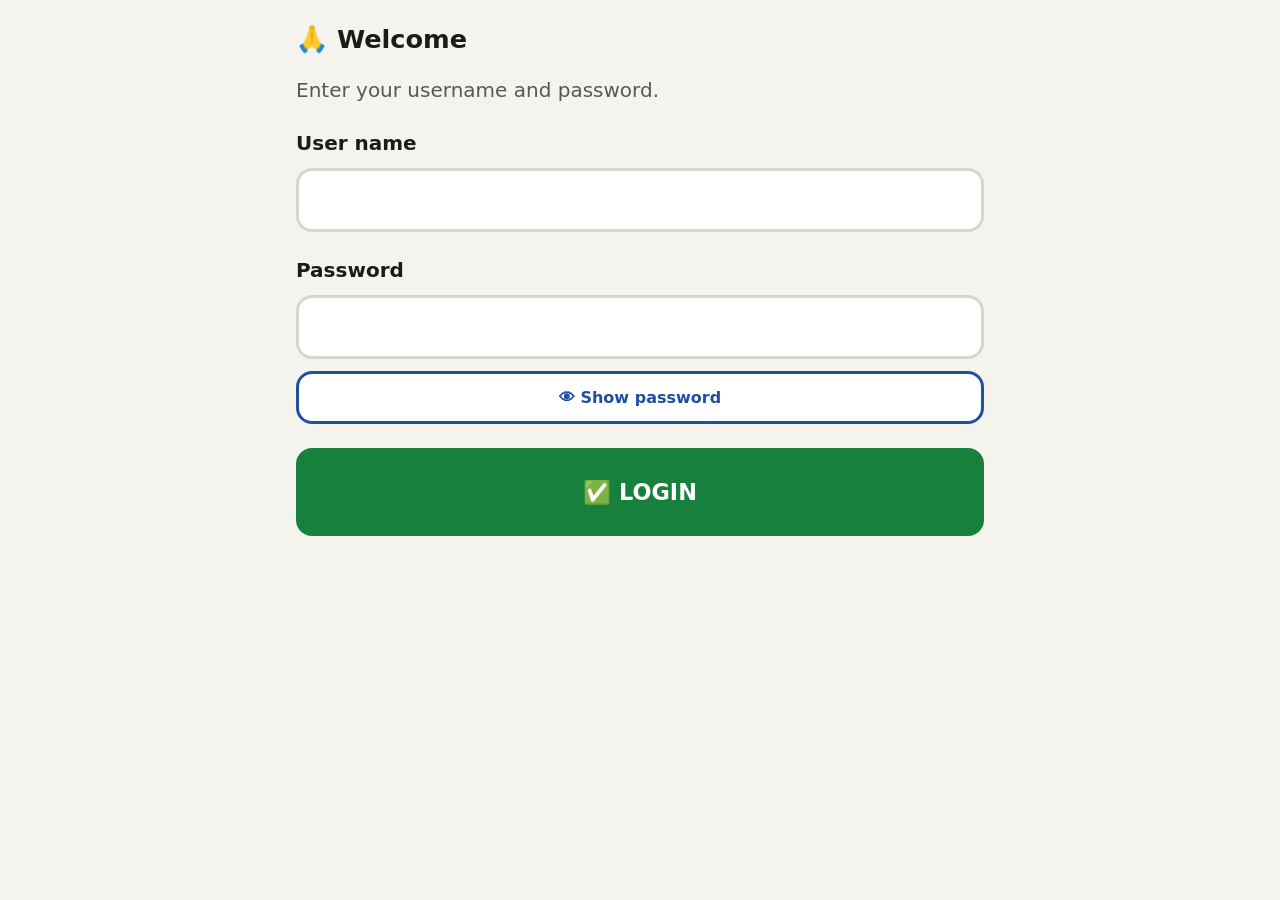
<file: web/index.html>
<!doctype html>
<html lang="en" translate="no">
<head>
  <meta charset="utf-8">
  <meta name="viewport" content="width=device-width, initial-scale=1, viewport-fit=cover">
  <meta name="theme-color" content="#1f4fa3">
  <meta name="google" content="notranslate">
  <meta name="mobile-web-app-capable" content="yes">
  <meta name="apple-mobile-web-app-capable" content="yes">
  <meta name="apple-mobile-web-app-title" content="Expense">
  <title>Expense Tracking</title>
  <link rel="manifest" href="manifest.json">
  <link rel="icon" type="image/png" sizes="32x32" href="icons/favicon-32.png">
  <link rel="apple-touch-icon" href="icons/apple-touch-icon.png">
  <link rel="stylesheet" href="style.css">
</head>
<body>
  <header class="userbar" id="userbar" hidden></header>
  <header class="topbar" id="topbar" hidden>
    <a class="back" id="backBtn" href="#/home">← BACK</a>
    <nav class="breadcrumb" id="breadcrumb" hidden aria-label="Breadcrumb"></nav>
  </header>
  <div class="msg error" id="permWarning" hidden role="alert"></div>
  <div class="msg info" id="updateBanner" hidden role="status" tabindex="0" style="cursor:pointer"></div>

  <main id="view" aria-live="polite"></main>

  <div class="menu-sheet" id="menuSheet" hidden></div>
  <nav class="tabs" id="tabs" hidden aria-label="Main menu"></nav>

  <script src="config.js"></script>
  <script src="i18n.js"></script>
  <script src="authz.js"></script>
  <script src="app.js"></script>
</body>
</html>
</file>
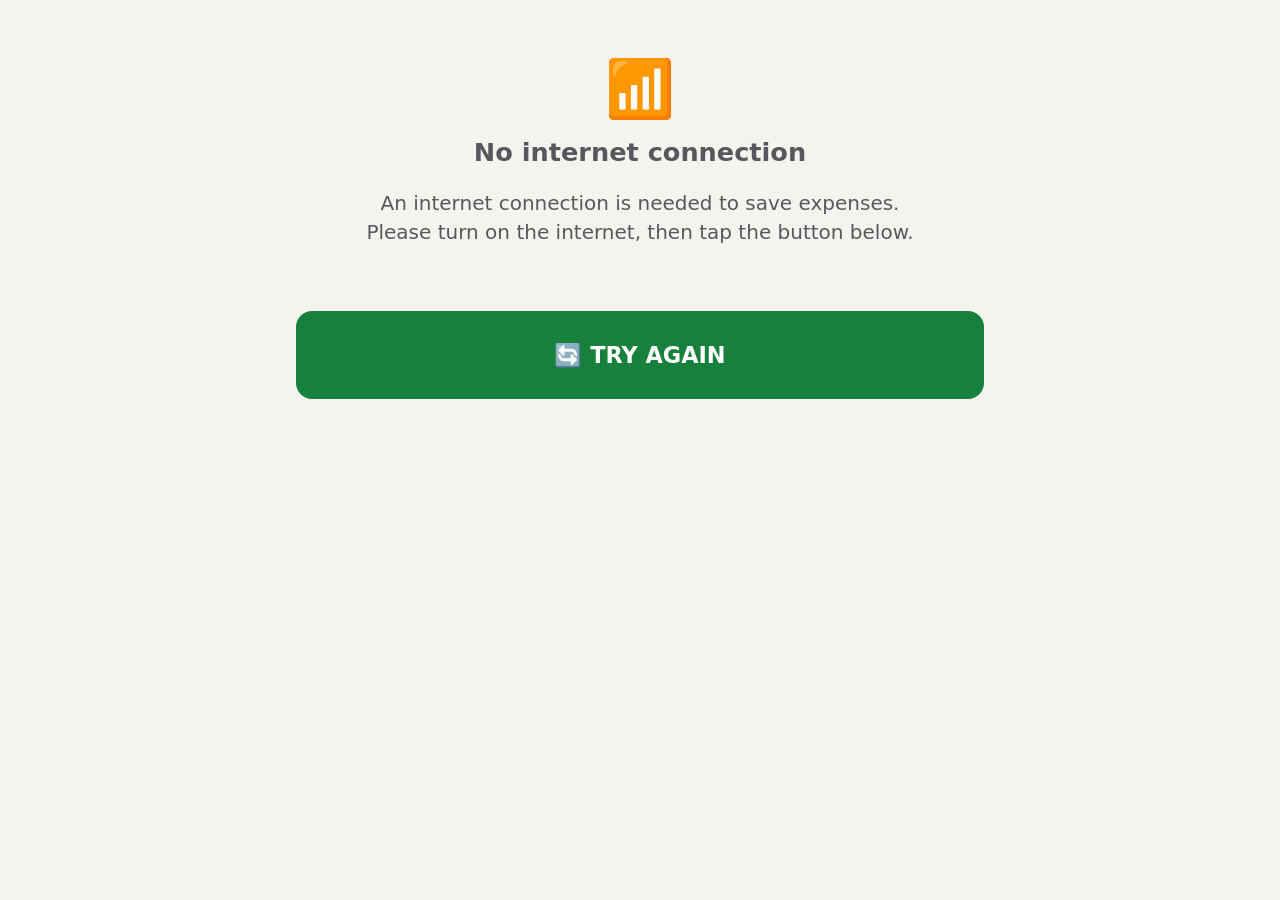
<file: web/offline.html>
<!doctype html>
<html lang="en">
<head>
  <meta charset="utf-8">
  <meta name="viewport" content="width=device-width, initial-scale=1, viewport-fit=cover">
  <meta name="theme-color" content="#1f4fa3">
  <title>No Internet</title>
  <link rel="stylesheet" href="style.css">
</head>
<body class="no-tabs">
  <main>
    <div class="empty">
      <div class="ico">📶</div>
      <h1 id="t"></h1>
      <p id="p"></p>
    </div>
    <button class="btn green big" type="button" onclick="location.reload()" id="b"></button>
  </main>
  <script>
    var hi;
    try { hi = localStorage.getItem('lang') === 'hi'; } catch (e) { hi = false; }
    document.documentElement.lang = hi ? 'hi' : 'en';
    document.title = hi ? 'इंटरनेट चाहिए' : 'No Internet';
    document.getElementById('t').textContent = hi ? 'इंटरनेट नहीं चल रहा है' : 'No internet connection';
    document.getElementById('p').innerHTML = hi
      ? 'खर्च सेव करने के लिए इंटरनेट चाहिए।<br>कृपया इंटरनेट चालू करें, फिर नीचे का बटन दबाएँ.'
      : 'An internet connection is needed to save expenses.<br>Please turn on the internet, then tap the button below.';
    document.getElementById('b').textContent = hi ? '🔄 दोबारा कोशिश करें' : '🔄 TRY AGAIN';
  </script>
</body>
</html>
</file>
<file: web/style.css>
/* Mobile-first. Base font is large on purpose; everything tappable is >= 60px tall. */
:root {
  --bg: #f5f3ee;
  --card: #ffffff;
  --ink: #1b1b1b;
  --muted: #55595e;
  --line: #d9d5cb;
  --blue: #1f4fa3;
  --blue-soft: #e6edf9;
  --green: #17803d;
  --red: #b3261e;
  --red-soft: #fdeceb;
  --radius: 16px;
  --tabs-h: 72px;
}
* { box-sizing: border-box; }
html { -webkit-text-size-adjust: 100%; }
a, button, .choice { touch-action: manipulation; -webkit-tap-highlight-color: rgba(31,79,163,.18); }
body {
  margin: 0;
  background: var(--bg);
  color: var(--ink);
  padding-top: env(safe-area-inset-top);
  font: 19px/1.45 system-ui, -apple-system, "Segoe UI", "Noto Sans Devanagari", "Mangal", sans-serif;
}
main {
  max-width: 600px;
  margin: 0 auto;
  padding: 16px 16px calc(var(--tabs-h) + 32px);
}
body.no-tabs main { padding-bottom: 32px; }
h1 { font-size: 1.6rem; margin: 8px 0 4px; line-height: 1.25; }
h2 { font-size: 1.25rem; margin: 24px 0 10px; }
small { font-size: .78em; font-weight: 400; opacity: .85; }
.muted { color: var(--muted); }
.sub { display: block; font-size: .8em; font-weight: 400; opacity: .9; }

/* Top bar with the BACK button */
.topbar { max-width: 600px; margin: 0 auto; padding: 12px 16px 0; }
.back {
  display: inline-flex; align-items: center; gap: 8px; min-height: 52px; padding: 0 20px;
  background: var(--card); border: 2px solid var(--blue); color: var(--blue);
  border-radius: var(--radius); font-weight: 700; text-decoration: none; font-size: 1.05rem;
}
/* Breadcrumb: Home > ... > current screen. Wraps to a second line rather than scrolling, since a
   deep path (Settings > Users & Access > Reset Password) is rare and truncation would hide it. */
.breadcrumb {
  display: flex; flex-wrap: wrap; align-items: center; gap: 2px 6px;
  margin-top: 8px; font-size: .92rem; color: var(--muted);
}
.breadcrumb[hidden] { display: none; }
.breadcrumb a { color: var(--blue); text-decoration: none; font-weight: 700; }
.breadcrumb a:active { text-decoration: underline; }
.breadcrumb .crumb-sep { opacity: .6; }
.breadcrumb .crumb-current { font-weight: 700; color: var(--ink); }

/* User profile bar (name, role, logout) */
.userbar {
  max-width: 600px; margin: 0 auto; padding: 10px 16px 0;
  display: flex; flex-wrap: wrap; align-items: center; gap: 8px 12px;
}
.userbar[hidden] { display: none; }
.userbar .who { flex: 1 1 8em; min-width: 0; line-height: 1.2; }
.userbar .who b { display: block; font-size: 1.05rem; overflow-wrap: anywhere; }
.userbar .role { font-size: .9rem; color: var(--muted); font-weight: 700; }
.userbar a.out { display: inline-flex; align-items: center; text-decoration: none; }
.userbar .out {
  min-height: 48px; padding: 0 16px; font: inherit; font-size: 1rem; font-weight: 700;
  background: var(--card); color: var(--blue); border: 2px solid var(--blue); border-radius: var(--radius); cursor: pointer;
}
.userbar .demo { flex: 1 0 100%; display: flex; align-items: center; gap: 8px; font-size: .85rem; color: var(--muted); }
.userbar .demo select { min-height: 44px; font-size: 1rem; padding: 4px 10px; border-width: 2px; }

/* Top-right user menu: language switch, change password, logout */
.user-menu { position: relative; flex: 0 0 auto; margin-left: auto; }
.user-chip {
  display: flex; align-items: center; justify-content: center; width: 44px; height: 44px;
  padding: 0; border: 2px solid var(--blue); border-radius: 50%; background: var(--blue-soft);
  cursor: pointer;
}
.user-chip .avatar { font-weight: 800; color: var(--blue); font-size: .95rem; }
.user-menu-panel {
  position: absolute; top: calc(100% + 8px); right: 0; z-index: 20; min-width: 220px;
  background: var(--card); border: 2px solid var(--line); border-radius: var(--radius);
  box-shadow: 0 6px 20px rgba(0,0,0,.18); padding: 8px; flex-direction: column; gap: 2px;
}
/* `display: flex` above must not apply while [hidden] -- at equal specificity, an author rule
   overrides the browser's own `[hidden] { display: none }` default, so scope it explicitly instead
   of setting `display` unconditionally (that was the actual bug: clicking the avatar to close the
   menu set the `hidden` property correctly, but this rule kept showing it anyway). */
.user-menu-panel:not([hidden]) { display: flex; }
.user-menu-section { padding: 6px 10px 4px; }
.user-menu-label { display: block; font-size: .8rem; font-weight: 800; color: var(--muted); margin-bottom: 6px; }
.user-menu-lang {
  display: block; width: 100%; text-align: left; font: inherit; font-size: .95rem; font-weight: 700;
  min-height: 40px; padding: 6px 8px; margin: 2px 0; background: none; border: 0; border-radius: 8px;
  color: inherit; cursor: pointer;
}
.user-menu-lang[aria-checked=true] { background: var(--blue-soft); color: var(--blue); }
.user-menu-divider { height: 1px; background: var(--line); margin: 4px 0; }
.user-menu-item {
  display: flex; align-items: center; gap: 8px; width: 100%; min-height: 44px; padding: 8px 10px;
  font: inherit; font-size: .95rem; font-weight: 700; text-align: left; text-decoration: none;
  color: inherit; background: none; border: 0; border-radius: 8px; cursor: pointer;
}
.user-menu-item:hover, .user-menu-lang:hover { background: var(--bg); }
.user-menu-version { padding: 4px 10px 2px; font-size: .75rem; font-weight: 700; color: var(--muted); text-align: center; }
@media (max-width: 359px) {
  .user-menu-panel { position: fixed; left: 12px; right: 12px; top: auto; min-width: 0; }
}

/* Buttons */
.btn {
  display: flex; align-items: center; justify-content: center; gap: 10px; width: 100%;
  min-height: 64px; padding: 12px 18px; margin: 12px 0;
  font: inherit; font-size: 1.2rem; font-weight: 700; text-align: center; text-decoration: none;
  border: 3px solid transparent; border-radius: var(--radius); cursor: pointer;
  color: #fff; background: var(--blue);
}
.btn:active { transform: scale(.98); }
.btn.green { background: var(--green); }
.btn.line { background: var(--card); color: var(--blue); border-color: var(--blue); }
.btn.big { min-height: 88px; font-size: 1.4rem; }
.btn .sub { font-weight: 500; }
.btn[disabled] { opacity: .6; cursor: wait; }
.btn .ico { font-size: 1.8rem; }
.btn.green .ico { background: #fff; border-radius: 50%; width: 2.4rem; height: 2.4rem; display: inline-grid; place-items: center; font-size: 1.5rem; }
:focus-visible { outline: 4px solid #f2a900; outline-offset: 2px; }

.home-grid { display: grid; gap: 4px; }

/* Cards */
.card {
  background: var(--card); border: 2px solid var(--line); border-radius: var(--radius);
  padding: 16px; margin: 12px 0;
}
.card.pick { display: block; width: 100%; text-align: left; font: inherit; color: inherit; cursor: pointer; }
.card.pick.on { border-color: var(--green); background: #eef8f1; }
.row { display: flex; justify-content: space-between; align-items: baseline; gap: 12px; }
.amount { font-size: 1.35rem; font-weight: 800; white-space: nowrap; }
.big-total { font-size: 2.4rem; font-weight: 800; color: var(--blue); margin: 4px 0; }

/* Form */
.step { margin: 24px 0; }
.step > label, .step > .q { display: block; font-size: 1.25rem; font-weight: 700; margin-bottom: 10px; }
.step .num {
  display: inline-grid; place-items: center; width: 34px; height: 34px; margin-right: 8px;
  background: var(--blue); color: #fff; border-radius: 50%; font-size: 1rem;
}
input[type=text], input[type=password], input[type=date], input[type=number], textarea, select {
  width: 100%; min-height: 64px; padding: 12px 16px; font: inherit; font-size: 1.3rem;
  color: var(--ink); background: #fff; border: 3px solid var(--line); border-radius: var(--radius);
}
textarea { min-height: 110px; resize: vertical; }
input:focus, textarea:focus, select:focus { border-color: var(--blue); outline: none; }
.rupee { position: relative; }
.rupee span { position: absolute; left: 16px; top: 13px; font-size: 1.5rem; font-weight: 700; color: var(--muted); }
.rupee input { padding-left: 44px; font-size: 1.8rem; font-weight: 700; }
.words { min-height: 1.5em; margin-top: 6px; color: var(--muted); font-weight: 600; }

.choices { display: grid; grid-template-columns: 1fr 1fr; gap: 10px; }
.choice {
  min-height: 72px; padding: 8px; font: inherit; font-size: 1.15rem; font-weight: 700; line-height: 1.25;
  background: #fff; color: var(--ink); border: 3px solid var(--line); border-radius: var(--radius); cursor: pointer;
}
.choice .ico { display: block; font-size: 1.6rem; }
.choice[aria-pressed=true] { background: var(--blue-soft); border-color: var(--blue); color: var(--blue); }
.choices.small .choice { min-height: 60px; font-size: 1.05rem; }
.quick { display: flex; gap: 10px; margin-top: 10px; }
.quick .choice { flex: 1; min-height: 56px; }

.suggest { display: flex; flex-wrap: wrap; gap: 8px; margin-top: 10px; }
.suggest button {
  min-height: 52px; padding: 0 16px; font: inherit; font-size: 1.1rem; font-weight: 600;
  background: var(--blue-soft); color: var(--blue); border: 2px solid var(--blue); border-radius: 26px; cursor: pointer;
}
.hint { margin-top: 8px; color: var(--muted); font-weight: 600; }

.msg { margin: 12px 0; padding: 14px 16px; border-radius: var(--radius); font-weight: 700; font-size: 1.1rem; }
.msg.error { background: var(--red-soft); color: var(--red); border: 2px solid var(--red); }
.msg.info { background: var(--blue-soft); color: var(--blue); border: 2px solid var(--blue); }
.field-error { color: var(--red); font-weight: 700; margin-top: 8px; }
.bad input, .bad .choices, .bad select { border-color: var(--red); }

/* Role & Permissions */
.msg.ok { background: #eef8f1; color: var(--green); border: 2px solid var(--green); }
.perm-bar { position: sticky; top: 0; z-index: 5; display: flex; flex-wrap: wrap; align-items: center; gap: 8px; padding: 10px 0; background: var(--bg); }
.pstate { flex: 1 0 100%; font-weight: 700; color: var(--muted); }
.pstate.dirty { color: var(--red); }
.pbtn { min-height: 48px; padding: 0 14px; font: inherit; font-size: 1rem; font-weight: 700; color: var(--blue); background: #fff; border: 2px solid var(--blue); border-radius: var(--radius); cursor: pointer; }
.pbtn.primary { color: #fff; background: var(--green); border-color: var(--green); }
.pbtn.danger { color: var(--red); border-color: var(--red); }
.pbtn[disabled] { opacity: .45; cursor: not-allowed; }
.sw { display: inline-flex; flex-direction: row; align-items: center; gap: 6px; min-width: 78px; min-height: 40px; padding: 4px 8px 4px 4px; font: inherit; font-size: .9rem; font-weight: 800; color: var(--muted); background: #e7e4dc; border: 2px solid var(--line); border-radius: 22px; cursor: pointer; }
.sw i { flex: 0 0 auto; width: 28px; height: 28px; border-radius: 50%; background: #fff; box-shadow: 0 1px 3px rgba(0,0,0,.35); }
.sw[aria-checked=true] { flex-direction: row-reverse; padding: 4px 4px 4px 8px; color: #fff; background: var(--green); border-color: var(--green); }
.lock { font-size: .85rem; font-weight: 700; color: var(--muted); white-space: nowrap; }
.perm-desktop { display: none; }
.perm { width: 100%; border-collapse: collapse; background: var(--card); border: 2px solid var(--line); font-size: .85rem; }
.perm th, .perm td { padding: 8px 6px; text-align: center; border-bottom: 1px solid var(--line); }
.perm thead th { background: var(--blue-soft); color: var(--blue); }
.perm tbody th[scope=row] { text-align: left; font-weight: 600; }
.perm tr.grp th { text-align: left; background: var(--blue-soft); color: var(--blue); }
.perm-mobile h2 { margin: 18px 0 4px; font-size: 1.1rem; color: var(--blue); }
.prow { display: flex; align-items: center; justify-content: space-between; gap: 12px; padding: 10px 0; border-bottom: 1px solid var(--line); }
.row-actions { display: flex; gap: 10px; flex-wrap: wrap; }
.row-actions .btn { width: auto; min-height: 48px; margin: 8px 0 0; padding: 6px 16px; font-size: 1rem; }
.btn.danger { color: var(--red); border-color: var(--red); }
@media (min-width: 720px) { .perm-desktop { display: block; } .perm-mobile { display: none; } }

/* Manager Fund */
.tot-grid { display: grid; gap: 10px; margin: 8px 0; }
.tot-box { margin: 0; }
.tot-box .big-total { font-size: 1.9rem; }
.tot-box.ok { border-color: var(--green); background: #eef8f1; }
.tot-box.ok .big-total { color: var(--green); }
.amount.in { color: var(--green); }
.amount.out { color: var(--red); }
.item.cancelled .amount, .item.cancelled .who { text-decoration: line-through; opacity: .65; }
@media (min-width: 720px) { .tot-grid { grid-template-columns: repeat(3, 1fr); } .tot-box .big-total { font-size: 1.6rem; } }

/* Heading row with an inline action button, e.g. "Manager-wise Summary" + Give Fund */
.h2-row { display: flex; align-items: center; justify-content: space-between; gap: 10px; margin: 24px 0 10px; }
.h2-row h2 { margin: 0; }
.h2-row .btn { width: auto; min-height: 40px; margin: 0; padding: 6px 14px; font-size: .92rem; white-space: nowrap; }

/* Manager-wise fund table (desktop: columns; phone: each row becomes a labelled card) */
.fund-table { margin: 8px 0; overflow: hidden; background: var(--card); border: 2px solid var(--line); border-radius: var(--radius); }
.fund-row { display: grid; grid-template-columns: 1.3fr 1fr 1fr 1fr; gap: 6px; align-items: center; width: 100%; padding: 10px 12px; font: inherit; font-size: .9rem; text-align: left; color: inherit; background: none; border: 0; border-bottom: 1px solid var(--line); }
.fund-row.head { font-weight: 800; color: var(--blue); background: var(--blue-soft); }
.fund-row.pick { cursor: pointer; }
.fund-row.pick.on { background: #eef8f1; }
.fund-row.total { font-weight: 800; background: var(--bg); border-bottom: 0; }
.fund-row .c-name { font-weight: 700; }
@media (max-width: 719px) {
  .fund-row { grid-template-columns: 1fr 1fr 1fr; }
  .fund-row.head { display: none; }
  .fund-row .c-name { grid-column: 1 / -1; font-size: 1.05rem; }
  .fund-row [data-label]::before { content: attr(data-label); display: block; font-size: .72rem; font-weight: 600; color: var(--muted); }
}

/* Success */
.success { text-align: center; padding-top: 24px; }
.success .tick { font-size: 5rem; }
.success h1 { color: var(--green); }

/* Lists / reports */
.chips { display: flex; gap: 8px; overflow-x: auto; padding: 4px 0 8px; }
.chips .choice { flex: 0 0 auto; min-height: 52px; padding: 0 18px; }
.item .who { font-size: 1.2rem; font-weight: 700; }
.item .meta { color: var(--muted); font-size: .95rem; }
.item .note { margin-top: 6px; font-size: 1rem; }
.bar { height: 12px; background: #e7e4dc; border-radius: 6px; margin-top: 8px; overflow: hidden; }
.bar i { display: block; height: 100%; background: var(--blue); border-radius: 6px; }
a.card { display: block; color: inherit; text-decoration: none; }
.pill { display: inline-block; padding: 2px 12px; border-radius: 14px; font-size: .9rem; font-weight: 700; background: var(--blue-soft); color: var(--blue); }
.pill.warn { background: var(--red-soft); color: var(--red); }
.empty { text-align: center; padding: 32px 8px; color: var(--muted); }
.empty .ico { font-size: 3.5rem; }
.spinner { text-align: center; padding: 48px 0; color: var(--muted); font-weight: 700; }

/* Add Expense: tighter vertical rhythm so the Labour list (search + rows + total + date +
   paid-by + note) fits with less scrolling on a phone. Scoped to this screen only -- .step,
   .choice, .card etc. are shared classes used at their roomier default size elsewhere. */
.add-expense .step { margin: 14px 0; }
.add-expense .step > label, .add-expense .step > .q { margin-bottom: 6px; }
.add-expense h1 { margin: 4px 0 2px; }
.add-expense p.muted { margin: 4px 0 10px; }
/* Single-category users (e.g. a Manager who can only add Labour) skip the choice-button grid --
   nothing to pick, so step 1 is just a confirmation line, not a full-height button. */
.add-expense .cat-fixed { margin: 10px 0; }
.add-expense .cat-fixed .q { margin-bottom: 0; font-size: 1.1rem; }
.add-expense .choices.small .choice { min-height: 52px; padding: 6px; }
.add-expense .quick { margin-top: 8px; }
.add-expense .quick .choice { min-height: 48px; }
.add-expense textarea { min-height: 76px; }

/* Pay Labour (screenPayLabour, #/distribute): the one screen every role pays a labourer through --
   same inline-amount-box / tighter-spacing treatment as .add-expense above. All labour-row styling
   lives here now; Add Expense itself never renders a .lab-row (Labour redirects here instead). */
.pay-labour .card { padding: 12px 16px; margin: 8px 0; }
.pay-labour .tot-box .big-total { font-size: 1.7rem; }
.pay-labour label { display: block; margin: 10px 0 6px; font-weight: 700; }
.pay-labour .q { font-size: 1.1rem; font-weight: 700; margin: 10px 0 6px; }
.pay-labour .lab-bar { display: flex; gap: 8px; align-items: stretch; margin: 10px 0 6px; }
.pay-labour .lab-bar input { flex: 1; min-width: 0; margin: 0; }
.pay-labour .lab-bar .btn { width: auto; margin: 0; min-height: 56px; padding: 8px 14px; font-size: 1.05rem; flex: 0 0 auto; }
.pay-labour .lab-inact { display: flex; align-items: center; gap: 10px; margin: 8px 0; font-weight: 600; }
.pay-labour .lab-inact input, .pay-labour .lab-chk { width: 28px; height: 28px; flex: 0 0 auto; accent-color: var(--green); }
.pay-labour .lab-row { display: flex; flex-wrap: wrap; align-items: center; gap: 8px 12px; padding: 8px 10px; margin: 6px 0; background: var(--card); border: 2px solid var(--line); border-radius: var(--radius); }
.pay-labour .lab-row.on { border-color: var(--green); background: #eef8f1; }
.pay-labour .lab-pick { display: flex; align-items: center; gap: 10px; flex: 1 1 8em; min-height: 44px; min-width: 0; cursor: pointer; }
.pay-labour .lab-name { font-size: 1.15rem; font-weight: 700; min-width: 0; }
.pay-labour .lab-last { display: block; font-size: .85rem; font-weight: 400; color: var(--muted); }
.pay-labour .lab-amt { position: relative; flex: 0 0 6.5em; }
.pay-labour .lab-amt span { position: absolute; left: 12px; top: 12px; font-size: 1.2rem; font-weight: 700; color: var(--muted); }
.pay-labour .lab-amt input { min-height: 48px; padding: 8px 12px 8px 30px; font-size: 1.3rem; font-weight: 700; }
.pay-labour .lab-stop { flex: 1 0 100%; text-align: left; padding: 4px 0; font: inherit; font-size: .9rem; color: var(--muted); background: none; border: 0; text-decoration: underline; cursor: pointer; }
.pay-labour .lab-total { margin-top: 8px; border-color: var(--blue); background: var(--blue-soft); align-items: center; }
.modal { position: fixed; inset: 0; z-index: 30; display: flex; align-items: flex-end; justify-content: center; background: rgba(0,0,0,.45); overflow-y: auto; }
.modal-box { width: 100%; max-width: 600px; max-height: 100%; overflow-y: auto; padding: 20px 16px calc(20px + env(safe-area-inset-bottom)); background: var(--bg); border-radius: var(--radius) var(--radius) 0 0; }
.modal-box label { display: block; margin: 14px 0 6px; font-weight: 700; }
@media (min-width: 720px) { .modal { align-items: center; } .modal-box { border-radius: var(--radius); } }

/* Bottom tabs */
.tabs {
  position: fixed; left: 0; right: 0; bottom: 0; z-index: 10; height: var(--tabs-h);
  display: grid; grid-auto-flow: column; grid-auto-columns: 1fr;
  background: var(--card); border-top: 2px solid var(--line);
  padding-bottom: env(safe-area-inset-bottom);
  /* Forces its own compositing layer so iOS Safari repaints it every frame instead of letting it
     lag behind and briefly scroll with the page during a touch/momentum scroll. */
  transform: translateZ(0);
  will-change: transform;
}
.tabs[hidden], .topbar[hidden] { display: none; }
body.typing .tabs, body.typing .menu-sheet { display: none; }
body.typing main { padding-bottom: 24px; }
.tabs a, .tabs button {
  display: flex; flex-direction: column; align-items: center; justify-content: center;
  color: var(--muted); text-decoration: none; font-size: .95rem; font-weight: 700; line-height: 1.15; gap: 2px;
}
.tabs button { font: inherit; font-size: .95rem; font-weight: 700; background: none; border: 0; cursor: pointer; }
.tabs a span, .tabs button span { font-size: 1.5rem; }
.tabs a.on, .tabs button.on { color: var(--blue); background: var(--blue-soft); }

/* "Menu" sheet: the rest of the navigation, opened from the bottom bar */
.menu-sheet {
  position: fixed; left: 0; right: 0; bottom: var(--tabs-h); z-index: 11; margin: 0 auto; max-width: 720px;
  display: grid; grid-template-columns: 1fr 1fr; gap: 8px; padding: 12px 12px calc(12px + env(safe-area-inset-bottom) / 2);
  background: var(--card); border: 2px solid var(--line); border-bottom: 0; border-radius: var(--radius) var(--radius) 0 0;
  box-shadow: 0 -6px 20px rgba(0,0,0,.15); max-height: 60vh; overflow-y: auto;
  transform: translateZ(0);
  will-change: transform;
}
.menu-sheet[hidden] { display: none; }
.menu-sheet a {
  display: flex; align-items: center; gap: 10px; min-height: 60px; padding: 8px 12px; text-decoration: none;
  color: var(--ink); font-weight: 700; font-size: 1.05rem; border: 2px solid var(--line); border-radius: 12px;
}
.menu-sheet a span { font-size: 1.5rem; }
.menu-sheet a.on { color: var(--blue); background: var(--blue-soft); border-color: var(--blue); }
@media (min-width: 720px) { .menu-sheet { grid-template-columns: 1fr 1fr 1fr; } }

/* ---------------- Settings -> Access Control ---------------- */
.ac-cards { display: grid; gap: 12px; }
.ac-card {
  display: flex; align-items: flex-start; gap: 14px; text-align: left; width: 100%;
  padding: 16px; background: var(--card); border: 2px solid var(--line); border-radius: var(--radius);
  color: inherit; text-decoration: none; cursor: pointer; font: inherit;
}
.ac-card .ico { font-size: 2rem; flex: 0 0 auto; }
.ac-card h3 { margin: 0 0 4px; color: var(--blue); }
.ac-card p { margin: 0; color: var(--muted); }
.ac-card .count { font-weight: 800; color: var(--green); }

.ac-search { width: 100%; padding: 10px 12px; font: inherit; font-size: 1rem; min-height: 44px;
  border: 2px solid var(--line); border-radius: 10px; margin-bottom: 10px; }

.ac-people { display: grid; gap: 8px; }
.ac-person {
  display: flex; align-items: center; gap: 10px; width: 100%; padding: 10px; min-height: 60px;
  background: var(--card); border: 2px solid var(--line); border-radius: 12px; text-align: left; cursor: pointer; font: inherit;
}
.ac-person.on { border-color: var(--blue); background: var(--blue-soft); }
.ac-avatar {
  flex: 0 0 auto; width: 40px; height: 40px; border-radius: 50%; background: var(--blue-soft); color: var(--blue);
  display: grid; place-items: center; font-weight: 800;
}
.ac-person .name { font-weight: 700; }
.ac-person .chip { margin-left: auto; font-size: .8rem; font-weight: 700; color: var(--muted); background: var(--bg);
  border: 1px solid var(--line); border-radius: 999px; padding: 2px 10px; white-space: nowrap; }

.ac-project-row { display: flex; flex-wrap: wrap; align-items: center; gap: 8px; padding: 10px 0; border-bottom: 1px solid var(--line); }
.ac-project-row .pname { font-weight: 700; flex: 1 1 auto; min-width: 8em; }
.ac-project-row select { min-height: 44px; font: inherit; padding: 4px 8px; }
.ac-badge { font-size: .8rem; font-weight: 700; border-radius: 999px; padding: 3px 10px; white-space: nowrap; }
.ac-badge.changes { background: var(--blue-soft); color: var(--blue); }
.ac-badge.role { background: var(--bg); color: var(--muted); border: 1px solid var(--line); }

.tristate { display: inline-flex; border: 2px solid var(--line); border-radius: 10px; overflow: hidden; }
.tristate button { font: inherit; font-size: .85rem; font-weight: 700; padding: 8px 10px; min-height: 44px;
  background: var(--card); color: var(--muted); border: 0; border-right: 1px solid var(--line); cursor: pointer; }
.tristate button:last-child { border-right: 0; }
.tristate button.on.same { background: #eee; color: var(--ink); }
.tristate button.on.allow { background: var(--blue-soft); color: var(--blue); }
.tristate button.on.deny { background: var(--red-soft); color: var(--red); }

.ac-check-row { display: flex; align-items: center; gap: 10px; padding: 8px 0; border-bottom: 1px solid var(--line); }
.ac-check-row .status { font-weight: 800; white-space: nowrap; }
.ac-check-row .status.allow { color: var(--green); }
.ac-check-row .status.deny { color: var(--red); }
.ac-check-row .status.off { color: var(--muted); }
.ac-check-row .why { color: var(--muted); font-size: .85rem; }
.ac-tabs { display: flex; gap: 6px; overflow-x: auto; padding: 4px 0 10px; }
.ac-tabs button, .ac-tabs a { flex: 0 0 auto; font: inherit; font-weight: 700; padding: 8px 14px; min-height: 44px;
  background: var(--card); color: var(--muted); border: 2px solid var(--line); border-radius: 999px; cursor: pointer;
  text-decoration: none; display: inline-flex; align-items: center; }
.ac-tabs button.on, .ac-tabs a.on { color: var(--blue); border-color: var(--blue); background: var(--blue-soft); }

/* ---------------- Settings -> Projects ---------------- */
.proj-table { width: 100%; border-collapse: collapse; }
.proj-table th, .proj-table td { padding: 10px 8px; border-bottom: 1px solid var(--line); text-align: left; }
.proj-table tbody tr { cursor: pointer; }
.proj-table tbody tr:hover { background: var(--blue-soft); }
.proj-table .status-pill { font-size: .8rem; font-weight: 700; border-radius: 999px; padding: 3px 10px;
  background: var(--bg); color: var(--muted); border: 1px solid var(--line); white-space: nowrap; }
.proj-table .status-pill.ARCHIVED { background: var(--red-soft); color: var(--red); }
.proj-table .status-pill.ONGOING { background: var(--blue-soft); color: var(--blue); }
.proj-table .status-pill.COMPLETED { background: var(--green-soft, var(--bg)); color: var(--green); }
@media (max-width: 640px) {
  .proj-table thead { display: none; }
  .proj-table, .proj-table tbody, .proj-table tr, .proj-table td { display: block; width: 100%; }
  .proj-table tr { border: 2px solid var(--line); border-radius: 12px; margin-bottom: 10px; padding: 8px 10px; }
  .proj-table td { border-bottom: 0; padding: 4px 0; }
  .proj-table td[data-label]::before { content: attr(data-label) ": "; font-weight: 700; color: var(--muted); }
}

.ac-grid-wrap { overflow-x: auto; }
.ac-grid { border-collapse: collapse; width: 100%; font-size: .85rem; }
.ac-grid th, .ac-grid td { padding: 8px 6px; border-bottom: 1px solid var(--line); text-align: center; white-space: nowrap; }
.ac-grid th:first-child, .ac-grid td:first-child { text-align: left; white-space: normal; }
.ac-grid thead th { background: var(--blue-soft); color: var(--blue); }

/* Very small phones (320px) */
@media (max-width: 359px) {
  body { font-size: 17px; }
  .choice { font-size: 1.05rem; }
  .big-total { font-size: 2rem; }
  .tabs a { font-size: .9rem; }
}
/* Tablets / desktop: same single friendly column, roomier, 2x2 home buttons */
@media (min-width: 720px) {
  body { font-size: 20px; }
  main, .topbar, .userbar { max-width: 720px; }
  .userbar .demo { flex: 0 0 auto; }
  .home-grid { grid-template-columns: 1fr 1fr; gap: 16px; }
  .home-grid .btn { min-height: 140px; flex-direction: column; margin: 0; }
  .tabs { left: 50%; right: auto; width: 720px; transform: translateX(-50%); border-radius: 16px 16px 0 0; border: 2px solid var(--line); border-bottom: 0; }
}

/* ---------------- Manager Dashboard mobile refinements (.md-*): scoped to the dashboard's own
   markup (web/app.js screenManagerDashboard/projectPickerSheet) and the Expense List's day groups
   (.list-day) -- does not change any other screen's layout. ---------------- */
.tot-box.bad { border-color: var(--red); background: var(--red-soft); }
.tot-box.bad .big-total { color: var(--red); }
.md-title { display: flex; align-items: center; gap: 8px; flex-wrap: wrap; }
.md-badge { border: 0; cursor: pointer; font: inherit; font-size: .85rem; }
/* Fund cards: always 3 across, never stack, even on a narrow phone. */
.md-fund-cards.tot-grid { grid-template-columns: repeat(3, minmax(0, 1fr)); gap: 8px; }
.md-fund-cards .tot-box { padding: 10px; }
.md-fund-cards .tot-box .muted { font-size: 13px; }
.md-fund-cards .tot-box .big-total { font-size: clamp(14px, 4.4vw, 18px); font-weight: 800; white-space: nowrap; overflow: hidden; text-overflow: ellipsis; }
/* Category cards: 2 per row. */
.md-cat-grid { display: grid; grid-template-columns: 1fr 1fr; gap: 8px; }
.md-cat-grid .card.item { margin: 0; }
/* Date-grouped Expense List rows. */
.list-day { margin: 14px 0 0; }
.list-day-head { font-weight: 800; color: var(--blue); margin-bottom: 4px; }
@media (min-width: 720px) { .md-fund-cards.tot-grid, .md-cat-grid { grid-template-columns: repeat(3, minmax(0, 1fr)); } }

/* Owner Dashboard: "Spend by category" bars (web/app.js screenOwnerDashboard) and #/managers'
   manager rows / #/managers/<id>'s detail (screenManagers/screenManagerDetail). Still .md-*-scoped. */
.cat-bars { display: flex; flex-direction: column; gap: 8px; }
.cat-bar { margin: 0; }
.cat-bar .amount { display: inline-flex; align-items: center; gap: 4px; }
.bar-track { margin-top: 8px; height: 8px; border-radius: 4px; background: var(--line); overflow: hidden; }
.bar-fill { height: 100%; background: var(--blue); border-radius: 4px; }
.bar-fill.ok { background: var(--green); }
.cat-bar-divider { height: 2px; background: var(--line); margin: 4px 0; }
.cat-total { margin-top: 4px; border-color: var(--blue); background: var(--blue-soft); }
.chev { color: var(--muted); font-size: 1.3rem; line-height: 1; }
.amount-ok { color: var(--green); }
.amount-bad { color: var(--red); }
.mgr-row { display: flex; align-items: center; gap: 12px; min-height: 64px; text-decoration: none; color: inherit; }
.mgr-avatar { flex: 0 0 auto; width: 44px; height: 44px; border-radius: 50%; display: flex; align-items: center; justify-content: center; background: var(--blue-soft); color: var(--blue); font-weight: 800; }
.mgr-mid { flex: 1 1 auto; min-width: 0; display: flex; flex-direction: column; gap: 2px; }
.mgr-mid b { overflow: hidden; text-overflow: ellipsis; white-space: nowrap; }
.mgr-bal { flex: 0 0 auto; text-align: right; }
.mgr-bal b { display: block; white-space: nowrap; }

/* Super Admin Dashboard quick actions (web/app.js screenSuperAdminDashboard). */
.qa-grid { display: grid; grid-template-columns: repeat(2, minmax(0, 1fr)); gap: 8px; }
.qa-grid .qa { margin: 0; min-height: 56px; }

@media (max-width: 480px) {
  /* Never let a long name/date push the amount off-screen: the row itself already flexes
     (see .row above), this just lets its first child shrink and truncate instead of wrapping. */
  .row > *:first-child { min-width: 0; overflow: hidden; text-overflow: ellipsis; white-space: nowrap; }
  .row > .amount, .row .amount { flex: 0 0 auto; white-space: nowrap; }
  .fund-row .c-name, .card.pick .row b { min-width: 0; overflow: hidden; text-overflow: ellipsis; white-space: nowrap; }
}
@media (prefers-reduced-motion: reduce) { .btn:active { transform: none; } }
</file>
